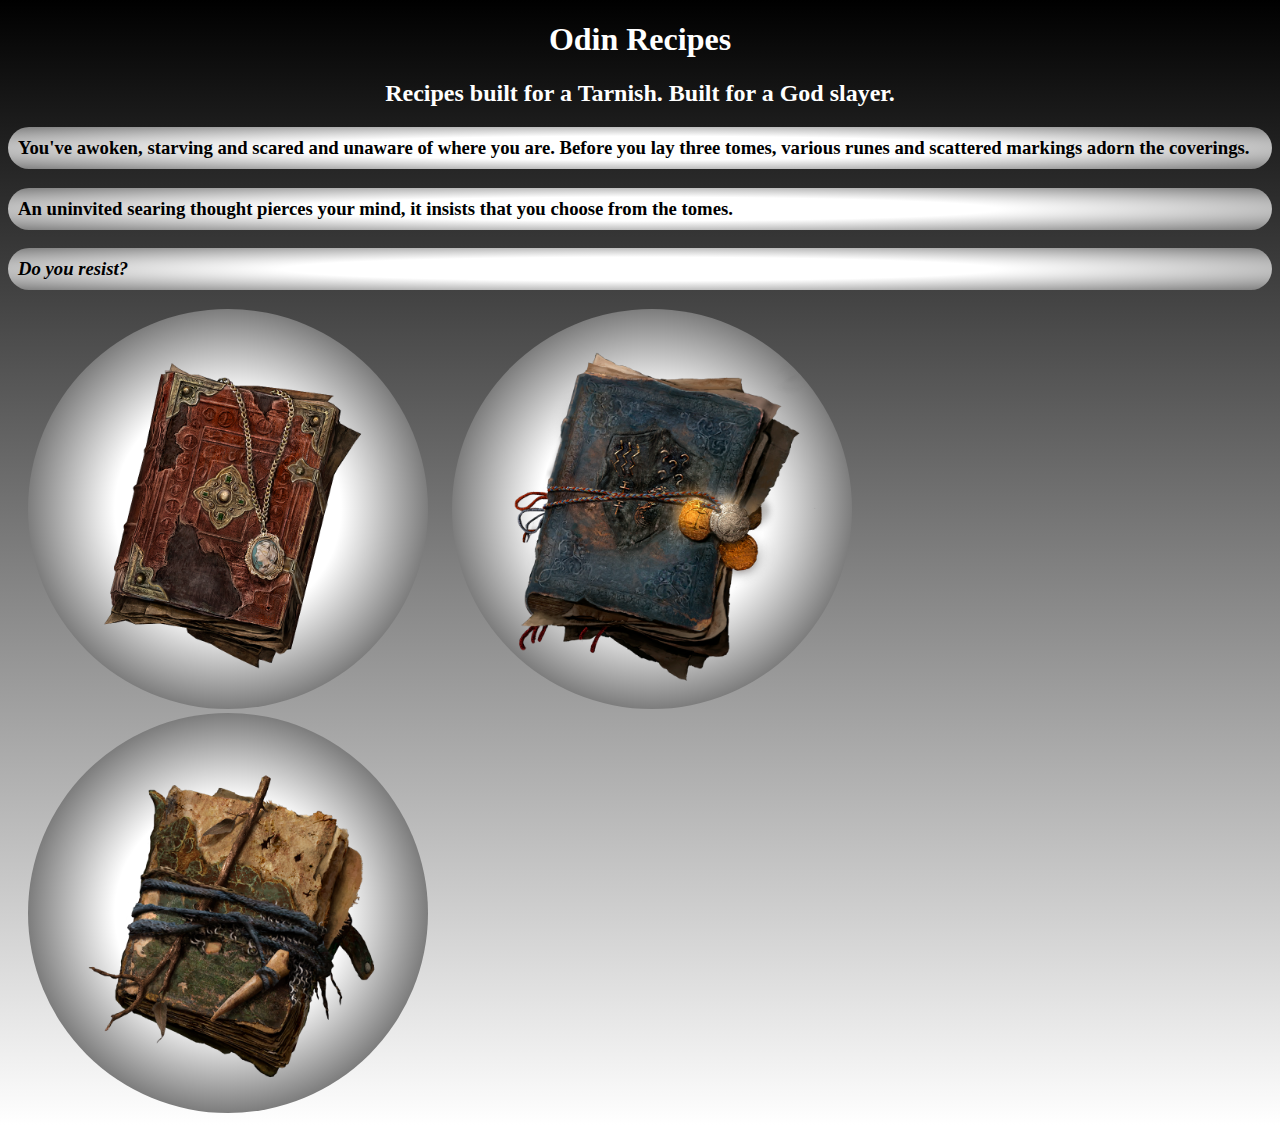
<file: index.html>
<!DOCTYPE html>
<html lang="en">
<head>
    <meta charset="UTF-8">
    <meta name="viewport" content="width=device-width, initial-scale=1.0">
    <link rel="stylesheet" href="styles.css">
    <title>Odin Recipe</title>
</head>
<body>
    <h1 class="title">Odin Recipes</h1>
    <h2 class="title sub">Recipes built for a Tarnish. Built for a God slayer.</h2>
    <h3 class="narrative">You've awoken, starving and scared and unaware of where you are. Before you lay three tomes, various runes and scattered markings adorn the coverings.</h3>
    <h3 class="narrative">An uninvited searing thought pierces your mind, it insists that you choose from the tomes.</h3>
    <h3 class="narrative"><em> Do you resist?</em></h3>
    
   <div class="tomes"><a href="./recipes/boiled-grab.html"> <img class="tome-image" src="./images/book-one.png" height="400"></a></div>
   <div class="tomes"><a href="./recipes/flask-of-crimson-tears.html"> <img class="tome-image" src="./images/book-two.png" height="400"></a></div>
   <div class="tomes"><a href="./recipes/pickled-turtle-neck.html"> <img class="tome-image" src="./images/book-three.png" height="400"></a></div>
   
</body>
</html>
</file>
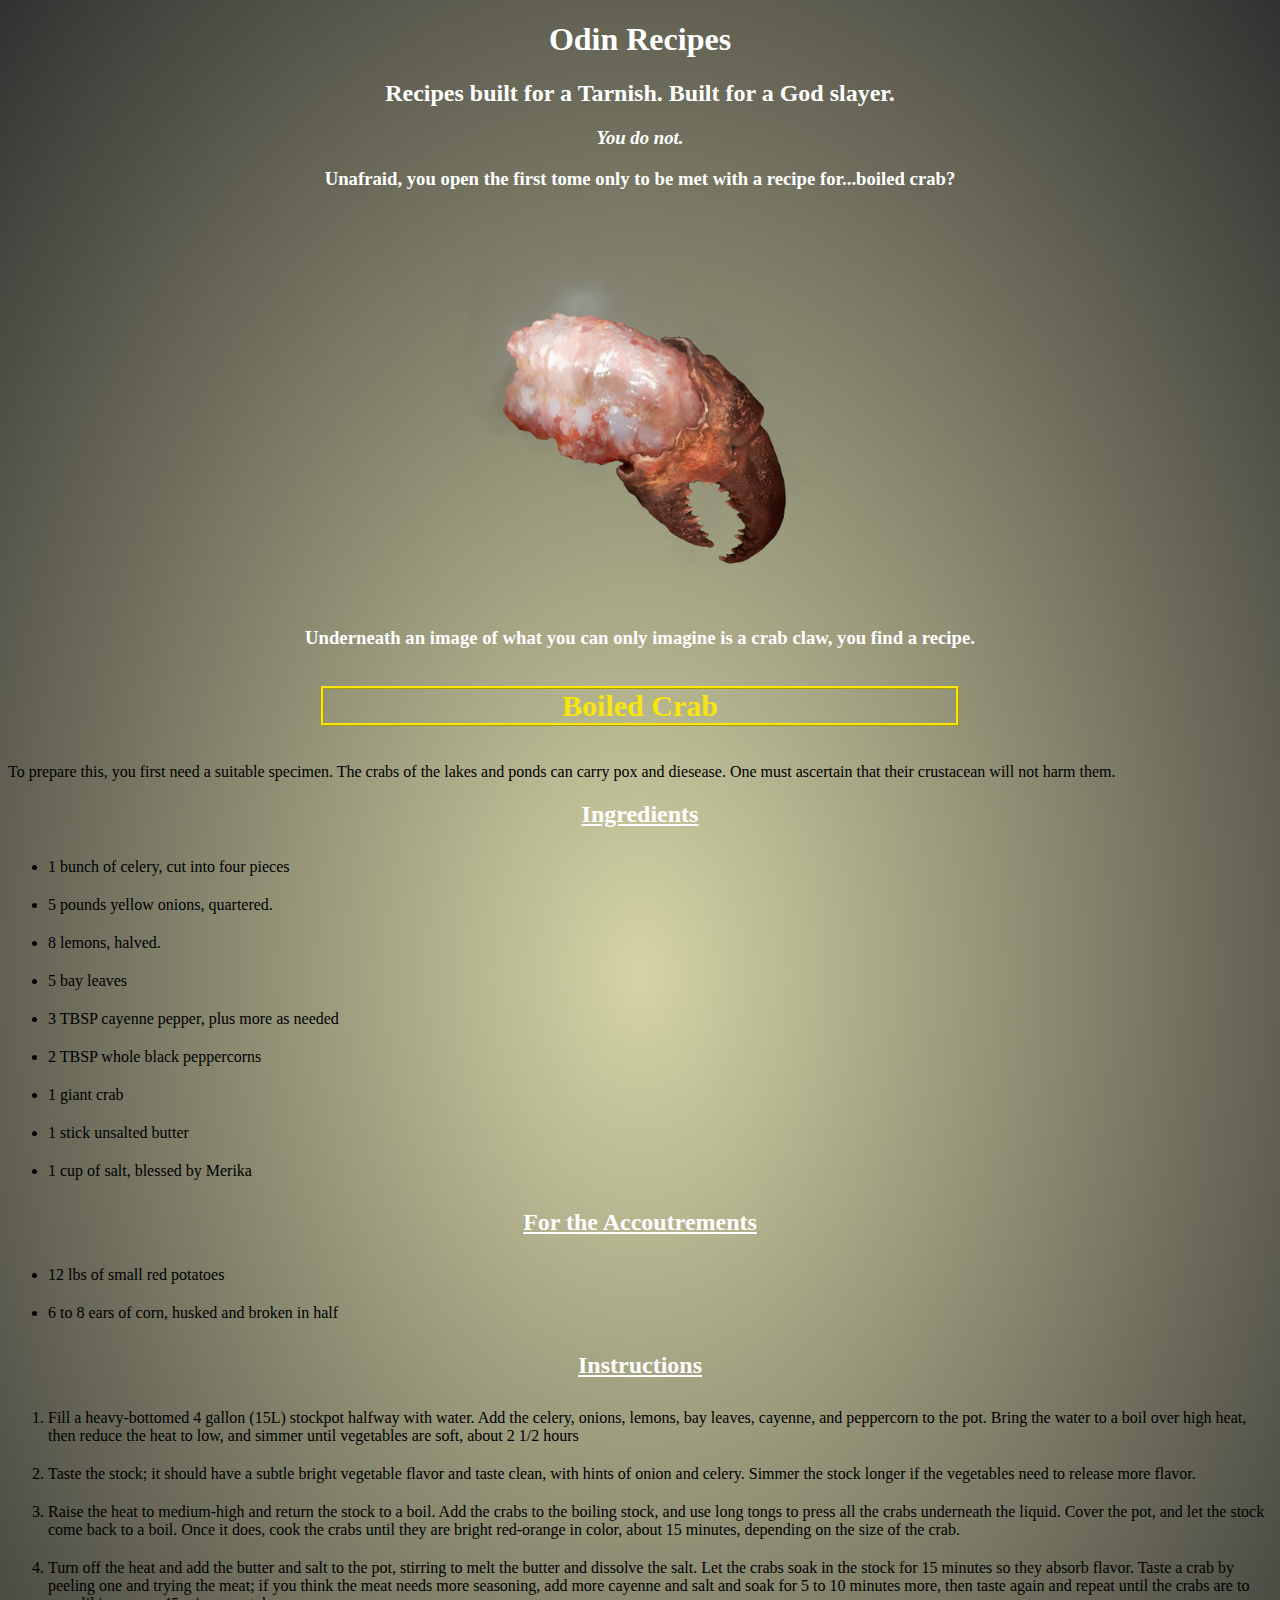
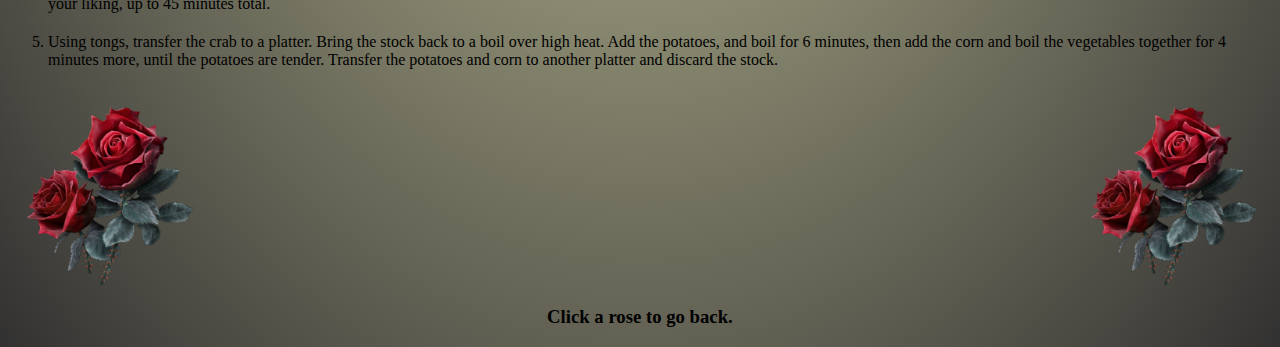
<file: recipes/boiled-grab.html>
<!DOCTYPE html>
<html lang="en">
<head>
    <meta charset="UTF-8">
    <meta name="viewport" content="width=device-width, initial-scale=1.0">
    <link rel="stylesheet" href="../styles.css">

    <title>Odin Recipes Boiled Crab</title>
    
</head>
<body class="crab-claw-page">
    <h1 class="title">Odin Recipes</h1>
    <h2 class="title sub">Recipes built for a Tarnish. Built for a God slayer.</h2>
    <h3 class="tome-text"><em> You do not. </em></h3>
    <h3 class="tome-text">Unafraid, you open the first tome only to be met with a recipe for...boiled crab? </h3>
    <img class="crab-claw-image" src="../images/boiled-crab.png" height="400" width="400">
    <h3 class="tome-text">Underneath an image of what you can only imagine is a crab claw, you find a recipe.</h3>
    <h4 class="food-title">Boiled Crab</h4>
    <p>
        To prepare this, you first need a suitable specimen. The crabs of the lakes and ponds can carry pox and diesease. One must ascertain that their crustacean will not harm them.
    </p>
    <h2 class="title Ingredients"><u>Ingredients</u></h2>
    <ul class="list">
        <li class="item">1 bunch of celery, cut into four pieces</li>
        <li class="item">5 pounds yellow onions, quartered.</li>
        <li class="item">8 lemons, halved.</li>
        <li class="item">5 bay leaves</li>
        <li class="item">3 TBSP cayenne pepper, plus more as needed</li>
        <li class="item">2 TBSP whole black peppercorns</li>
        <li class="item">1 giant crab</li>
        <li class="item"> 1 stick unsalted butter</li>
        <li class="item">1 cup of salt, blessed by Merika</li>

    </ul>
    <h2 class="title"><u>For the Accoutrements</u></h2>
    <ul class="list">
        <li class="item">12 lbs of small red potatoes</li>
        <li class ="item">6 to 8 ears of corn, husked and broken in half</li>
    </ul>
    <h2 class="title"><u> Instructions </u></h2>
    <ol class="list">
        <li class="item">
            Fill a heavy-bottomed 4 gallon (15L) stockpot halfway with water. 
            Add the celery, onions, lemons, bay leaves, cayenne, and peppercorn to the pot. 
            Bring the water to a boil over high heat, then reduce the heat to low, and simmer until vegetables are soft, about 2 1/2 hours
        </li>
        <li class="item">
            Taste the stock; it should have a subtle bright vegetable flavor and taste clean, with hints of onion and celery. 
            Simmer the stock longer if the vegetables need to release more flavor.
        </li>
        <li class="item">
            Raise the heat to medium-high and return the stock to a boil. Add the crabs to the boiling stock, and use long tongs to press all the crabs underneath the liquid. 
            Cover the pot, and let the stock come back to a boil.
             Once it does, cook the crabs until they are bright red-orange in color, about 15 minutes, depending on the size of the crab.
        </li>
        <li class="item">
            Turn off the heat and add the butter and salt to the pot, stirring to melt the butter and dissolve the salt. Let the crabs soak in the stock for 15 minutes so they absorb flavor. Taste a crab by peeling one and trying the meat;
             if you think the meat needs more seasoning, add more cayenne and salt and soak for 5 to 10 minutes more, then taste again and repeat until the crabs are to your liking, up to 45 minutes total.
        </li>
        <li class="item">
            Using tongs, transfer the crab to a platter. Bring the stock back to a boil over high heat. 
            Add the potatoes, and boil for 6 minutes, then add the corn and boil the vegetables together for 4 minutes more, until the potatoes are tender. 
            Transfer the potatoes and corn to another platter and discard the stock.
        </li>
    </ol>

   <div class="rose-page-bottom"><a href="../index.html"> <img src="../images/MENU_Knowledge_01028.png" height="200" width="200"> </a></div>
   <div class="rose-page-bottom" ><h3 id="close-text">Click a rose to go back.</h3></div>
   <div class="rose-page-bottom" id="right-rose"><a href="../index.html"> <img class="right-rose-image "src="../images/MENU_Knowledge_01028.png" height="200" width="200"> </a></div>

</body>
</html>
</file>
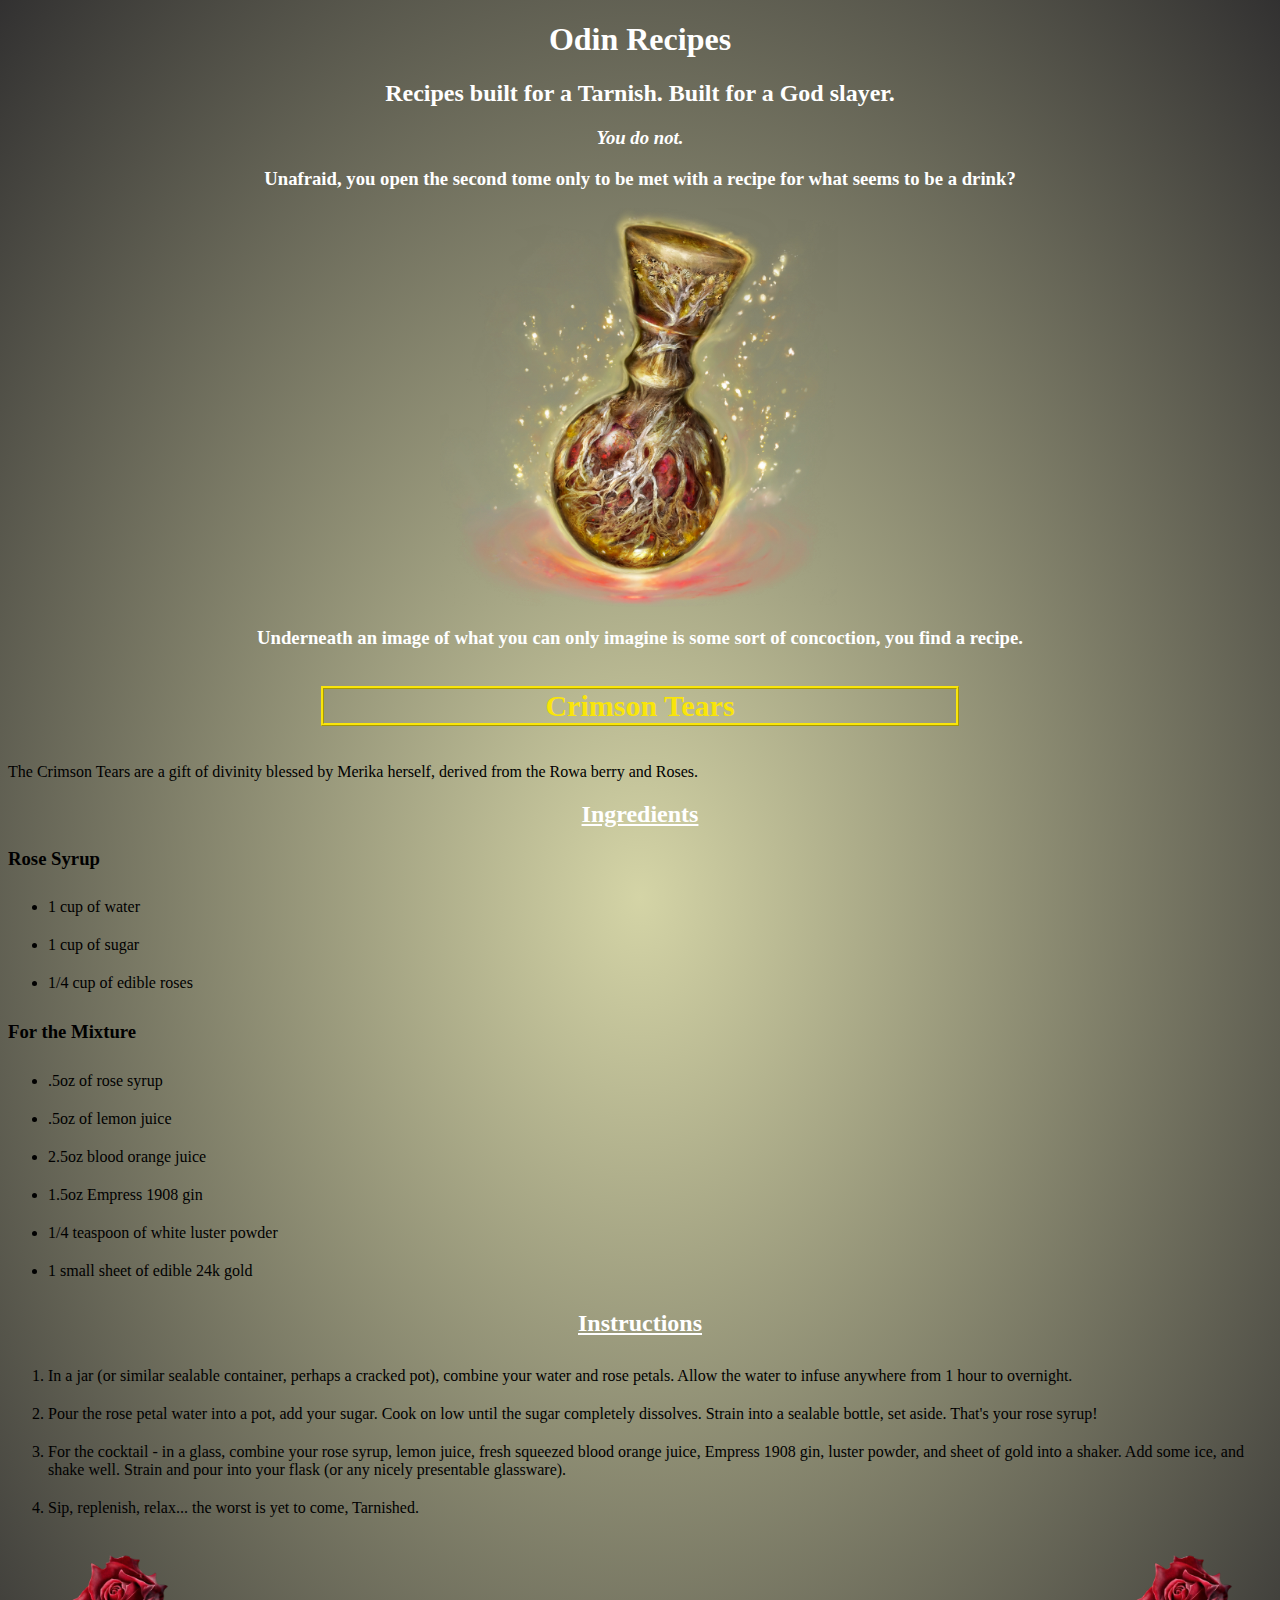
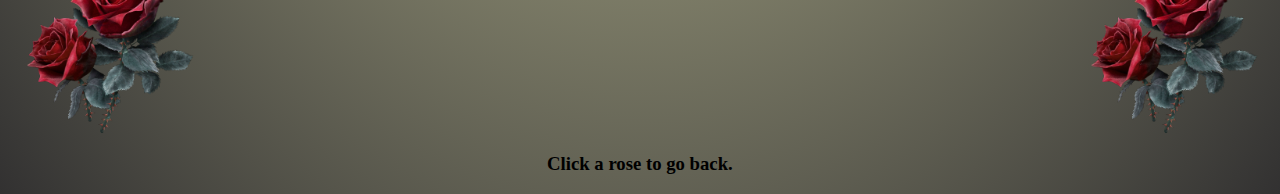
<file: recipes/flask-of-crimson-tears.html>
<!DOCTYPE html>
<html lang="en">
<head>
    <meta charset="UTF-8">
    <meta name="viewport" content="width=device-width, initial-scale=1.0">
    <link rel="stylesheet" href="../styles.css">

    <title>Odin Recipes Flask of Crimson Tears</title>
</head>
<body class="crab-claw-page">
    <h1 class="title">Odin Recipes</h1>
    <h2 class="title sub">Recipes built for a Tarnish. Built for a God slayer.</h2>
    <h3 class="tome-text"><em> You do not. </em></h3>
    <h3 class="tome-text">Unafraid, you open the second tome only to be met with a recipe for what seems to be a drink? </h3>
    <img class="crab-claw-image" src="../images/MENU_Knowledge_00018.png" height="400" width="400">
    <h3 class="tome-text">Underneath an image of what you can only imagine is some sort of concoction, you find a recipe.</h3>
    <h4 class="food-title">Crimson Tears</h4>
    <p>
        The Crimson Tears are a gift of divinity blessed by Merika herself, derived from the Rowa berry and Roses.
    </p>
    <h2 class="title Ingredients"><u>Ingredients</u></h2>
    <h3>Rose Syrup</h3>
    <ul class="list">
        <li class="item">1 cup of water</li>
        <li class="item">1 cup of sugar</li>
        <li class="item">1/4 cup of edible roses</li>
        

    </ul>
    <h3>For the Mixture</h3>
    <ul class="list">
        <li class="item">.5oz of rose syrup</li>
        <li class="item">.5oz of lemon juice</li>
        <li class="item">2.5oz blood orange juice</li>
        <li class="item">1.5oz Empress 1908 gin</li>
        <li class="item">1/4 teaspoon of white luster powder</li>
        <li class="item">1 small sheet of edible 24k gold</li>
    </ul>
    <h2 class="title"><u> Instructions </u></h2>
    <ol class="list">
        <li class="item">
            In a jar (or similar sealable container, perhaps a cracked pot), combine your water and rose petals. Allow the water to infuse anywhere from 1 hour to overnight. 
        </li>
        <li class="item">
            Pour the rose petal water into a pot, add your sugar. Cook on low until the sugar completely dissolves. Strain into a sealable bottle, set aside. That's your rose syrup! 
        </li>
        <li class="item">
            For the cocktail - in a glass, combine your rose syrup, lemon juice, fresh squeezed blood orange juice, Empress 1908 gin, luster powder, and sheet of gold into a shaker. Add some ice, and shake well. Strain and pour into your flask (or any nicely presentable glassware). 
        </li>
        <li class="item">
            Sip, replenish, relax... the worst is yet to come, Tarnished. 
        </li>
       
    </ol>

   <div class="rose-page-bottom"><a href="../index.html"> <img src="../images/MENU_Knowledge_01028.png" height="200" width="200"> </a></div>
   <div class="rose-page-bottom" ><h3 id="close-text">Click a rose to go back.</h3></div>
   <div class="rose-page-bottom" id="right-rose"><a href="../index.html"> <img class="right-rose-image "src="../images/MENU_Knowledge_01028.png" height="200" width="200"> </a></div>

</body>
</html>
</file>
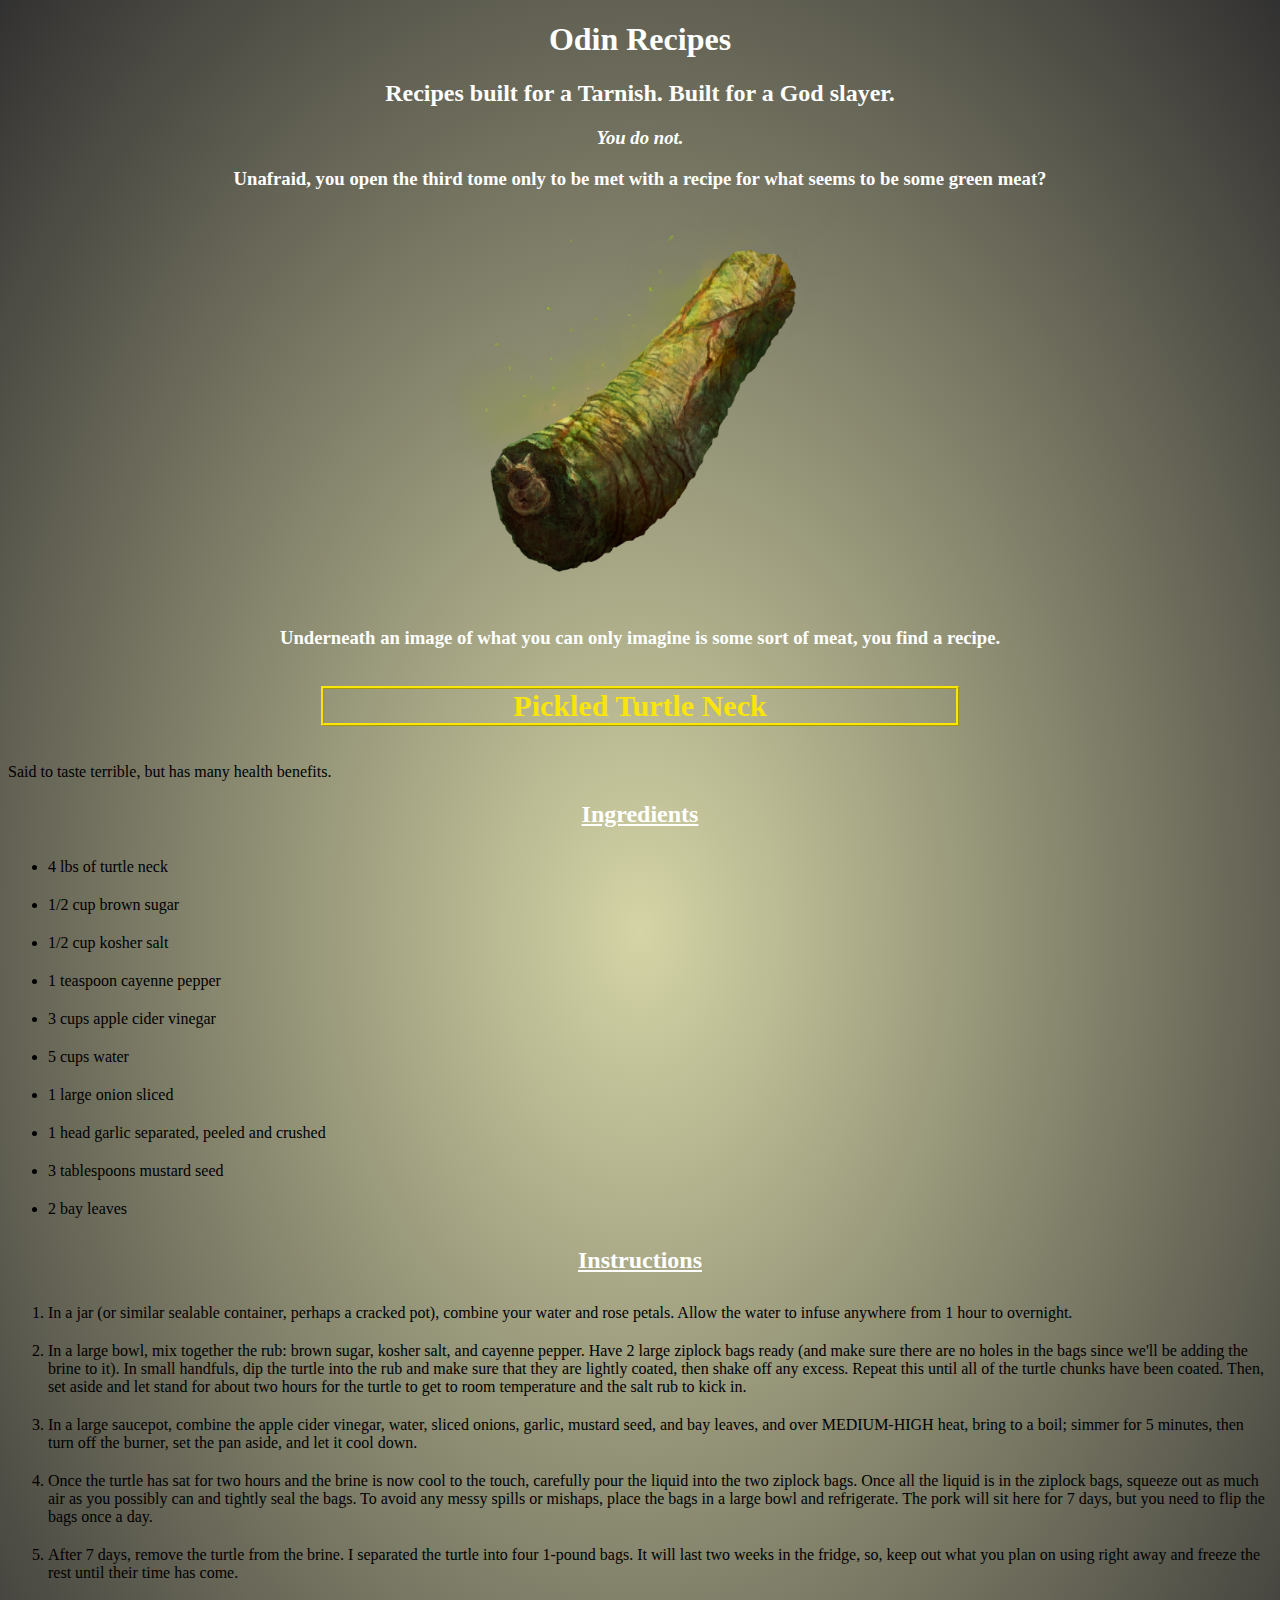
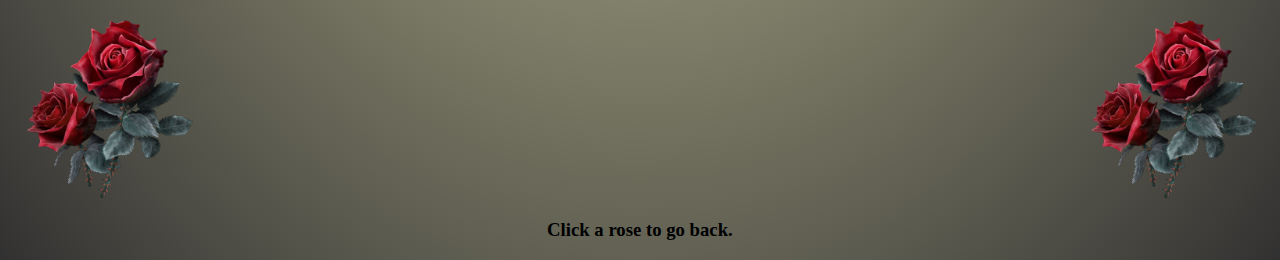
<file: recipes/pickled-turtle-neck.html>
<!DOCTYPE html>
<html lang="en">
<head>
    <meta charset="UTF-8">
    <meta name="viewport" content="width=device-width, initial-scale=1.0">
    <link rel="stylesheet" href="../styles.css">
    <title>Odin Recipes Flask of Crimson Tears</title>

</head>
<body class="crab-claw-page">
    <h1 class="title">Odin Recipes</h1>
    <h2 class="title sub">Recipes built for a Tarnish. Built for a God slayer.</h2>
    <h3 class="tome-text"><em> You do not. </em></h3>
    <h3 class="tome-text">Unafraid, you open the third tome only to be met with a recipe for what seems to be some green meat? </h3>
    <img class="crab-claw-image" src="../images/MENU_Knowledge_00050.png" height="400" width="400">
    <h3 class="tome-text">Underneath an image of what you can only imagine is some sort of meat, you find a recipe.</h3>
    <h4 class="food-title">Pickled Turtle Neck</h4>
    <p>
        Said to taste terrible, but has many health benefits.
    </p>
    <h2 class="title Ingredients"><u>Ingredients</u></h2>
    <ul class="list">
        <li class="item">4 lbs of turtle neck </li>
        <li class="item">1/2 cup brown sugar</li>
        <li class="item">1/2 cup kosher salt</li>
        <li class="item">1 teaspoon cayenne pepper</li>
        <li class="item">3 cups apple cider vinegar</li>
        <li class="item">5 cups water</li>
        <li class="item">1 large onion sliced</li>
        <li class="item">1 head garlic separated, peeled and crushed</li>
        <li class="item">3 tablespoons mustard seed</li>
        <li class="item">2 bay leaves</li>

    </ul>
    
    <h2 class="title"><u> Instructions </u></h2>
    <ol class="list">
        <li class="item">
            In a jar (or similar sealable container, perhaps a cracked pot), combine your water and rose petals. Allow the water to infuse anywhere from 1 hour to overnight. 

        </li>
        <li class="item">
            In a large bowl, mix together the rub: brown sugar, kosher salt, and cayenne pepper. 
            Have 2 large ziplock bags ready (and make sure there are no holes in the bags since we'll be adding the brine to it). 
            In small handfuls, dip the turtle into the rub and make sure that they are lightly coated, then shake off any excess. 
            Repeat this until all of the turtle chunks have been coated. Then, set aside and let stand for about two hours for the turtle to get to room temperature and the salt rub to kick in.
        </li>
        <li class="item">
            In a large saucepot, combine the apple cider vinegar, water, sliced onions, garlic, mustard seed, and bay leaves, and over MEDIUM-HIGH heat, bring to a boil; simmer for 5 minutes, then turn off the burner, set the pan aside, and let it cool down.
        </li>
        <li class="item">
            Once the turtle has sat for two hours and the brine is now cool to the touch, carefully pour the liquid into the two ziplock bags. Once all the liquid is in the ziplock bags, squeeze out as much air as you possibly can and tightly seal the bags. 
            To avoid any messy spills or mishaps, place the bags in a large bowl and refrigerate. The pork will sit here for 7 days, but you need to flip the bags once a day.
        </li>
        <li class="item">
            After 7 days, remove the turtle from the brine. I separated the turtle into four 1-pound bags. It will last two weeks in the fridge, so, keep out what you plan on using right away and freeze the rest until their time has come.
        </li>
       
    </ol>
    <div class="rose-page-bottom"><a href="../index.html"> <img src="../images/MENU_Knowledge_01028.png" height="200" width="200"> </a></div>
    <div class="rose-page-bottom" ><h3 id="close-text">Click a rose to go back.</h3></div>
    <div class="rose-page-bottom" id="right-rose"><a href="../index.html"> <img class="right-rose-image "src="../images/MENU_Knowledge_01028.png" height="200" width="200"> </a></div>
 

</body>
</html>
</file>
<file: styles.css>
.title {
    
    color: white;
    border-radius: 25px;
    text-align: center;
    font-weight: bold;
}
body {
 background-image: linear-gradient(black, white);
 background-repeat: no-repeat;
}

div.tomes {
    
    width: 33.33%;
    display: inline;
    float: none;
    margin-left: 20px;
    
    
}
div {
    align-items: center;
}

.tome-image{
    background-image: radial-gradient(white 40%,black );
    border-radius: 100%;
    align-items: center;
   
    
}

.narrative {
    background-image: radial-gradient(  white 40%, gray);
    background-color: white;
    padding: 10px;
    border-radius: 25px;
}

.tome-text {
    color: white;
    text-align: center;
    
}

.crab-claw-page {
    background-image: radial-gradient(rgb(212, 212, 166), rgb(50, 49, 49));
}
.list {

    border-radius: 25px;    
    
}   

.list .item {
    padding-bottom: 10px;
    padding-top: 10px;
    
    
    
    
}

.crab-claw-image{
    display:block;
    margin-left: auto;
    margin-right: auto;
    
}

ul li:hover {
    font-size: larger;
    color: yellow;
}

ol li:hover {
    font-size: larger;
    color: yellow;
}

.rose-page-bottom {
    
    float: left;
    width: 33.33%;
    margin: auto;
    
}
.right-rose-image {
    float: right;
}

#close-text {
    text-align: center;
    margin-top: 50%;
    
    
}

.food-title{
    text-align: center;
    font-size: 30px;
    color: rgb(249, 229, 10);
    
    outline-style: ridge;
    margin-right: 25%;
    margin-left: 25%;
}
</file>
